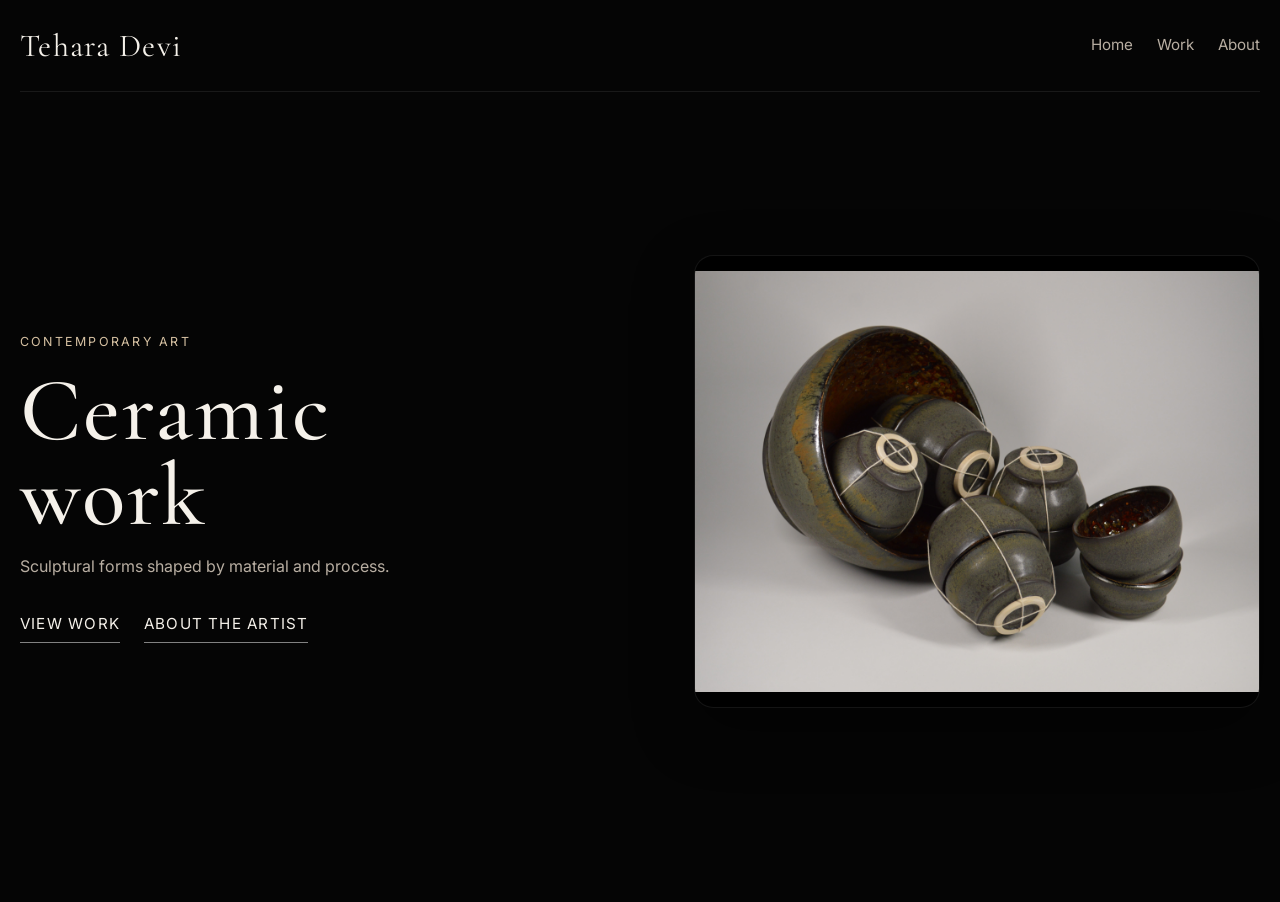
<file: index.html>
<!DOCTYPE html>
<html lang="en">
<head>
  <meta charset="UTF-8" />
  <meta name="viewport" content="width=device-width, initial-scale=1.0" />
  <title>Tehara Devi</title>
  <link rel="preconnect" href="https://fonts.googleapis.com">
  <link rel="preconnect" href="https://fonts.gstatic.com" crossorigin>
  <link href="https://fonts.googleapis.com/css2?family=Cormorant+Garamond:wght@400;500;600&family=Inter:wght@300;400;500;600&display=swap" rel="stylesheet">
  <link rel="stylesheet" href="style.css" />
</head>
<body>
  <header class="site-header">
    <a href="index.html" class="brand">Tehara Devi</a>

    <nav class="nav">
      <a href="index.html">Home</a>
      <a href="work.html">Work</a>
      <a href="about.html">About</a>
    </nav>
  </header>

  <main class="hero-page">
    <section class="hero">
      <div class="hero-text">
        <p class="eyebrow">Contemporary Art</p>
        <h1>Ceramic work</h1>
        <p class="hero-description">
          Sculptural forms shaped by material and process.
        </p>

        <div class="hero-buttons">
          <a href="work.html" class="button primary">View Work</a>
          <a href="about.html" class="button secondary">About the Artist</a>
        </div>
      </div>

      <div class="hero-image-wrap">
        <img src="art1.jpg" alt="Featured artwork by Tehara Devi" class="hero-image" />
      </div>
    </section>
  </main>
</body>
</html>
</file>
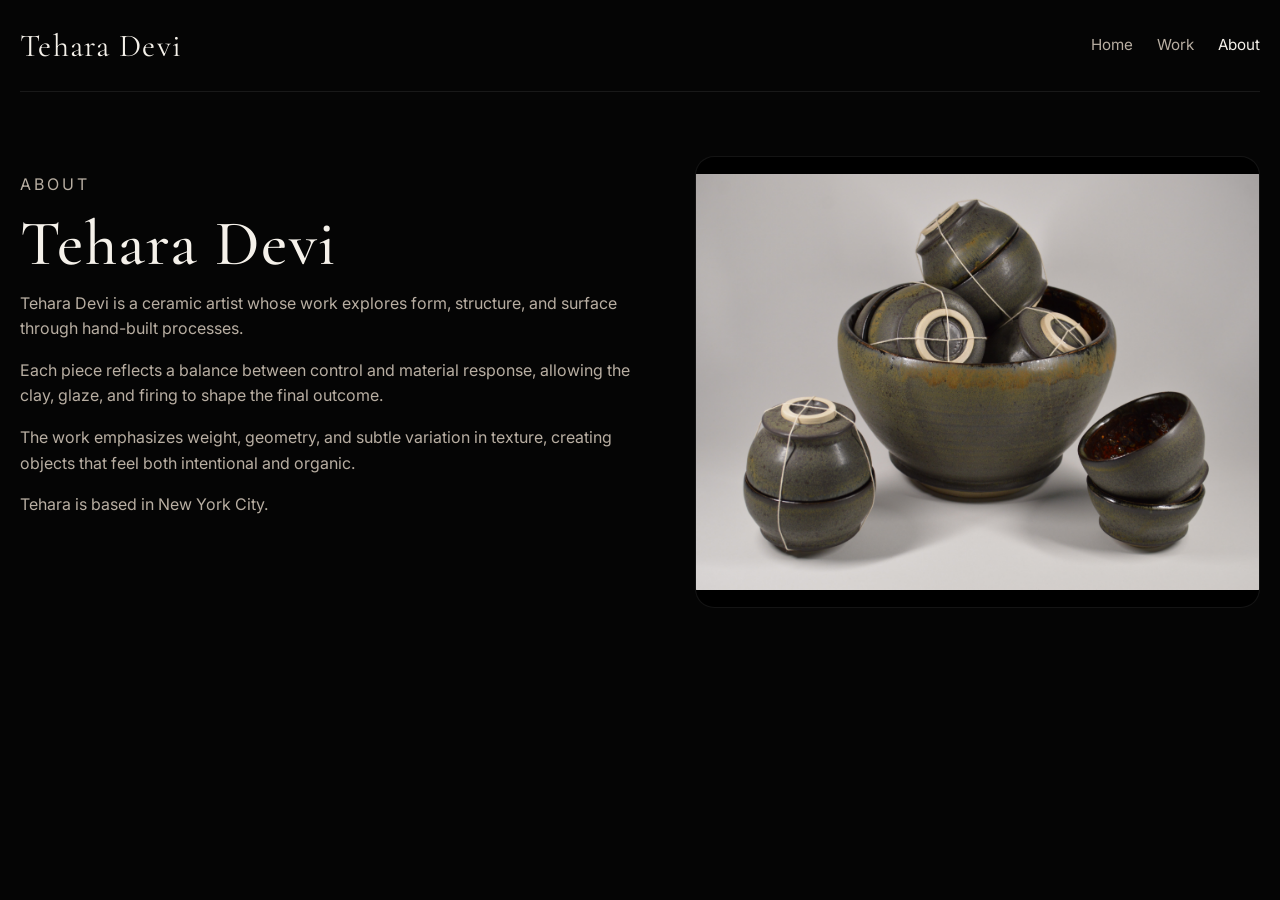
<file: about.html>
<!DOCTYPE html>
<html lang="en">
<head>
  <meta charset="UTF-8" />
  <meta name="viewport" content="width=device-width, initial-scale=1.0" />
  <title>About | Tehara Devi</title>
  <link rel="preconnect" href="https://fonts.googleapis.com">
  <link rel="preconnect" href="https://fonts.gstatic.com" crossorigin>
  <link href="https://fonts.googleapis.com/css2?family=Cormorant+Garamond:wght@400;500;600&family=Inter:wght@300;400;500;600&display=swap" rel="stylesheet">
  <link rel="stylesheet" href="style.css" />
</head>
<body>
  <header class="site-header">
    <a href="index.html" class="brand">Tehara Devi</a>

    <nav class="nav">
      <a href="index.html">Home</a>
      <a href="work.html">Work</a>
      <a href="about.html" class="active">About</a>
    </nav>
  </header>

  <main class="page-content">
    <section class="about-layout">
      <div class="about-text">
        <p class="eyebrow">About</p>
        <h1>Tehara Devi</h1>
        <p>
          Tehara Devi is a ceramic artist whose work explores form, structure, and surface through hand-built processes.
        </p>

        <p>
          Each piece reflects a balance between control and material response, allowing the clay, glaze, and firing to shape the final outcome.
        </p>

        <p>
          The work emphasizes weight, geometry, and subtle variation in texture, creating objects that feel both intentional and organic.
        </p>
        <p>
          Tehara is based in New York City.
        </p>
      </div>

      <div class="about-image">
        <img src="art2.jpg" alt="Artwork detail or portrait of the artist" />
      </div>
    </section>
  </main>
</body>
</html>
</file>
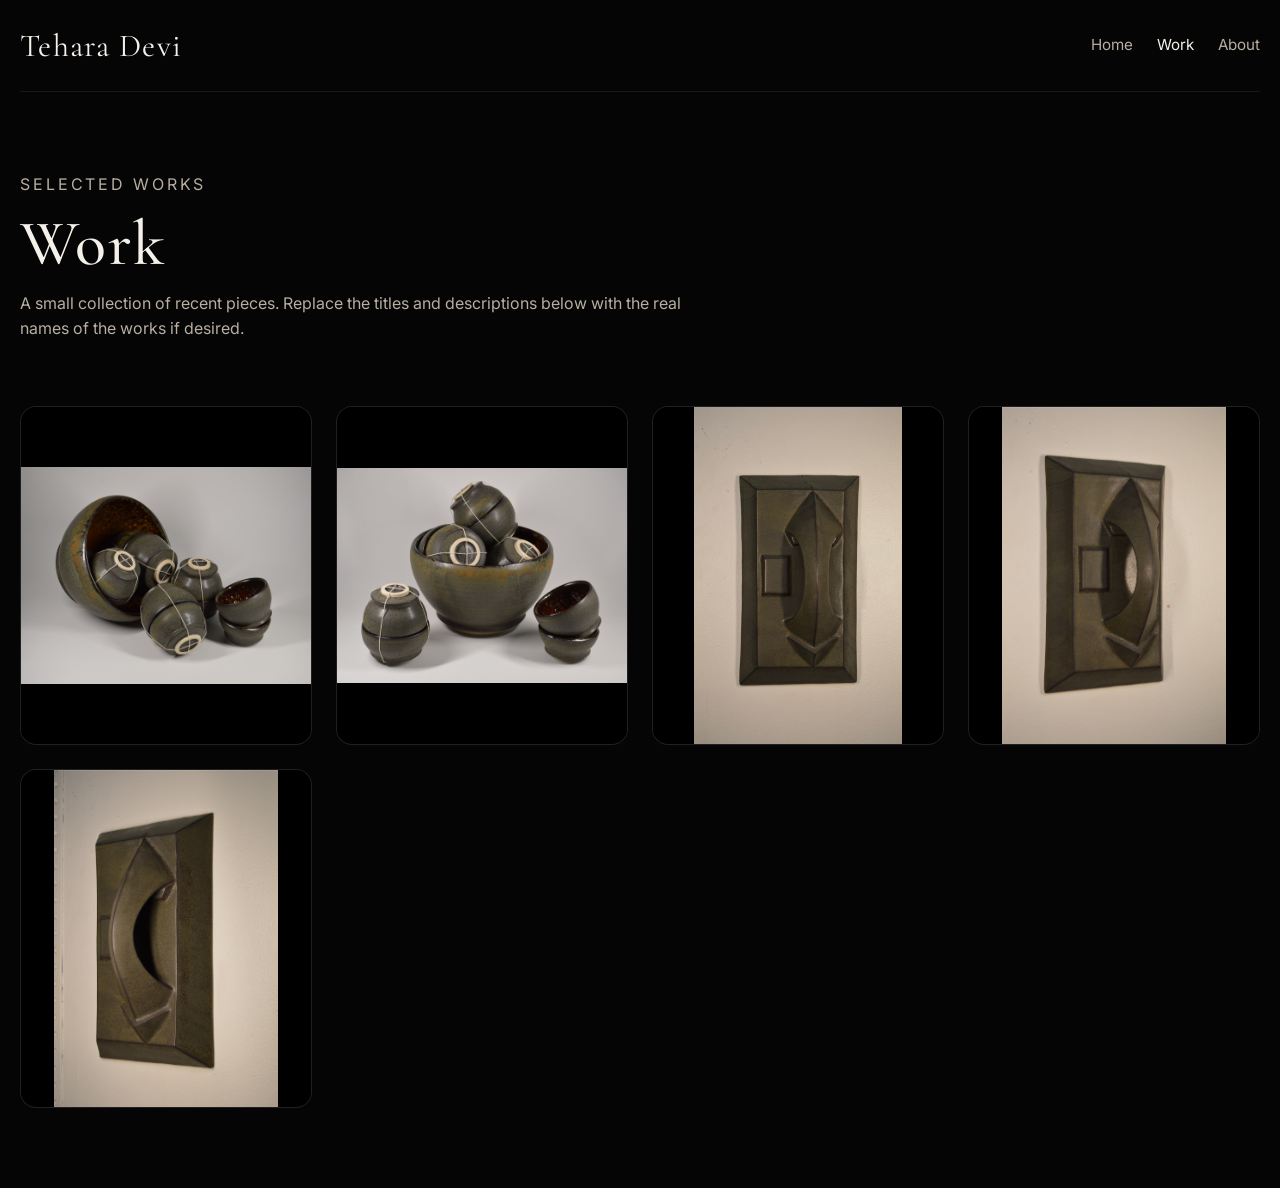
<file: work.html>
<!DOCTYPE html>
<html lang="en">
<head>
  <meta charset="UTF-8" />
  <meta name="viewport" content="width=device-width, initial-scale=1.0" />
  <title>Work | Tehara Devi</title>
  <link rel="preconnect" href="https://fonts.googleapis.com">
  <link rel="preconnect" href="https://fonts.gstatic.com" crossorigin>
  <link href="https://fonts.googleapis.com/css2?family=Cormorant+Garamond:wght@400;500;600&family=Inter:wght@300;400;500;600&display=swap" rel="stylesheet">
  <link rel="stylesheet" href="style.css" />
</head>
<body>
  <header class="site-header">
    <a href="index.html" class="brand">Tehara Devi</a>

    <nav class="nav">
      <a href="index.html">Home</a>
      <a href="work.html" class="active">Work</a>
      <a href="about.html">About</a>
    </nav>
  </header>

  <main class="page-content">
    <section class="page-intro">
      <p class="eyebrow">Selected Works</p>
      <h1>Work</h1>
      <p>
        A small collection of recent pieces. Replace the titles and descriptions below with the real names of the works if desired.
      </p>
    </section>

    <section class="gallery-grid">
      <article class="art-card">
        <img src="art1.jpg" alt="Artwork 1" />
        <div class="art-info">
          <h2>Untitled I</h2>
          <p>Mixed media / 2026</p>
        </div>
      </article>

      <article class="art-card">
        <img src="art2.jpg" alt="Artwork 2" />
        <div class="art-info">
          <h2>Untitled II</h2>
          <p>Mixed media / 2026</p>
        </div>
      </article>

      <article class="art-card">
        <img src="art3.jpg" alt="Artwork 3" />
        <div class="art-info">
          <h2>Untitled III</h2>
          <p>Mixed media / 2026</p>
        </div>
      </article>

      <article class="art-card">
        <img src="art4.jpg" alt="Artwork 4" />
        <div class="art-info">
          <h2>Untitled IV</h2>
          <p>Mixed media / 2026</p>
        </div>
      </article>

      <article class="art-card">
        <img src="art5.jpg" alt="Artwork 5" />
        <div class="art-info">
          <h2>Untitled V</h2>
          <p>Mixed media / 2026</p>
        </div>
      </article>
    </section>
  </main>
</body>
</html>
</file>
<file: style.css>
:root {
  --bg: #050505;
  --panel: #0d0d0d;
  --text: #f5f1ea;
  --muted: #b8aea2;
  --line: rgba(255, 255, 255, 0.08);
  --soft: rgba(255, 255, 255, 0.04);
  --accent: #d6c1a2;
  --max-width: 1240px;
}

* {
  box-sizing: border-box;
}

html {
  scroll-behavior: smooth;
}

body {
  margin: 0;
  background: var(--bg);
  color: var(--text);
  font-family: "Inter", sans-serif;
  line-height: 1.6;
}

img {
  display: block;
  width: 100%;
  height: auto;
}

a {
  color: inherit;
  text-decoration: none;
}

.site-header {
  width: min(var(--max-width), calc(100% - 2rem));
  margin: 0 auto;
  padding: 1.25rem 0;
  display: flex;
  justify-content: space-between;
  align-items: center;
  border-bottom: 1px solid var(--line);
}

.brand {
  font-family: "Cormorant Garamond", serif;
  font-size: 2rem;
  letter-spacing: 0.04em;
}

.nav {
  display: flex;
  gap: 1.5rem;
}

.nav a {
  font-size: 0.95rem;
  color: var(--muted);
  transition: color 0.25s ease, opacity 0.25s ease;
}

.nav a:hover,
.nav a.active {
  color: var(--text);
}

.hero-page,
.page-content {
  width: min(var(--max-width), calc(100% - 2rem));
  margin: 0 auto;
}

.hero {
  min-height: calc(100vh - 90px);
  display: grid;
  grid-template-columns: 1.05fr 0.95fr;
  gap: 3rem;
  align-items: center;
  padding: 3rem 0 5rem;
}

.eyebrow {
  color: var(--accent);
  text-transform: uppercase;
  letter-spacing: 0.18em;
  font-size: 0.78rem;
  margin-bottom: 1rem;
}

.hero h1,
.page-intro h1,
.about-text h1 {
  font-family: "Cormorant Garamond", serif;
  font-weight: 500;
  line-height: 0.95;
  letter-spacing: 0.02em;
  margin: 0 0 1rem;
}

.hero h1 {
  font-size: clamp(3.3rem, 7vw, 6.8rem);
  max-width: 8ch;
}

.hero-description,
.page-intro p,
.about-text p {
  color: var(--muted);
  font-size: 1rem;
  max-width: 42rem;
}

.hero-buttons {
  display: flex;
  flex-wrap: wrap;
  gap: 1.5rem;
  margin-top: 2rem;
}

.button {
  display: inline-block;
  padding: 0;
  min-width: unset;
  border: none;
  border-radius: 0;
  background: transparent;
  color: var(--text);
  font-size: 0.95rem;
  letter-spacing: 0.08em;
  text-transform: uppercase;
  position: relative;
  transition: color 0.25s ease, opacity 0.25s ease;
}

.button::after {
  content: "";
  display: block;
  width: 100%;
  height: 1px;
  margin-top: 0.35rem;
  background: rgba(255, 255, 255, 0.5);
  transition: background 0.25s ease, transform 0.25s ease;
  transform-origin: left;
}

.button:hover {
  color: var(--accent);
}

.button:hover::after {
  background: var(--accent);
  transform: scaleX(1.08);
}

.button.primary,
.button.secondary {
  background: transparent;
  color: var(--text);
  border: none;
}

.hero-image-wrap {
  position: relative;
}

.hero-image {
  width: 100%;
  height: 100%;
  aspect-ratio: 5 / 4;
  object-fit: contain;
  background: #000;
  border-radius: 1.2rem;
  border: 1px solid var(--line);
  box-shadow: 0 20px 60px rgba(0, 0, 0, 0.45);
}

.page-intro {
  padding: 4rem 0 2rem;
}

.page-intro h1,
.about-text h1 {
  font-size: clamp(2.8rem, 5vw, 4.8rem);
}

.gallery-grid {
  padding: 1rem 0 5rem;
  display: grid;
  grid-template-columns: repeat(auto-fit, minmax(260px, 1fr));
  gap: 1.5rem;
}

.art-card {
  background: var(--panel);
  border: 1px solid var(--line);
  border-radius: 1rem;
  overflow: hidden;
  height: 100%;
}

.art-card:hover {
  transform: translateY(-4px);
  border-color: rgba(255, 255, 255, 0.15);
}

.art-card img {
  width: 100%;
  height: 100%;
  aspect-ratio: 5 / 4;
  object-fit: contain;
  background: black;
}

.art-info {
  padding: 1rem 1rem 1.2rem;
}

.art-info h2 {
  font-family: "Cormorant Garamond", serif;
  font-size: 1.6rem;
  font-weight: 500;
  margin: 0 0 0.3rem;
}

.art-info p {
  margin: 0;
  color: var(--muted);
  font-size: 0.95rem;
}

.about-layout {
  padding: 4rem 0 5rem;
  display: grid;
  grid-template-columns: 1fr 0.9fr;
  gap: 3rem;
  align-items: start;
}

.about-image img {
  width: 100%;
  height: 100%;
  aspect-ratio: 5 / 4;
  object-fit: contain;
  background: #000;
  border-radius: 1.2rem;
  border: 1px solid var(--line);
}

@media (max-width: 900px) {
  .hero,
  .about-layout,
  .gallery-grid {
    grid-template-columns: 1fr;
  }

  .hero {
    min-height: auto;
    padding-top: 2rem;
  }

  .hero h1 {
    max-width: 100%;
  }

  .site-header {
    flex-direction: column;
    gap: 1rem;
    align-items: flex-start;
  }

  .nav {
    flex-wrap: wrap;
    gap: 1rem;
  }
}

@media (max-width: 600px) {
  .brand {
    font-size: 1.7rem;
  }

  .hero h1 {
    font-size: clamp(2.6rem, 12vw, 4rem);
  }

  .button {
    width: 100%;
  }
}
</file>
